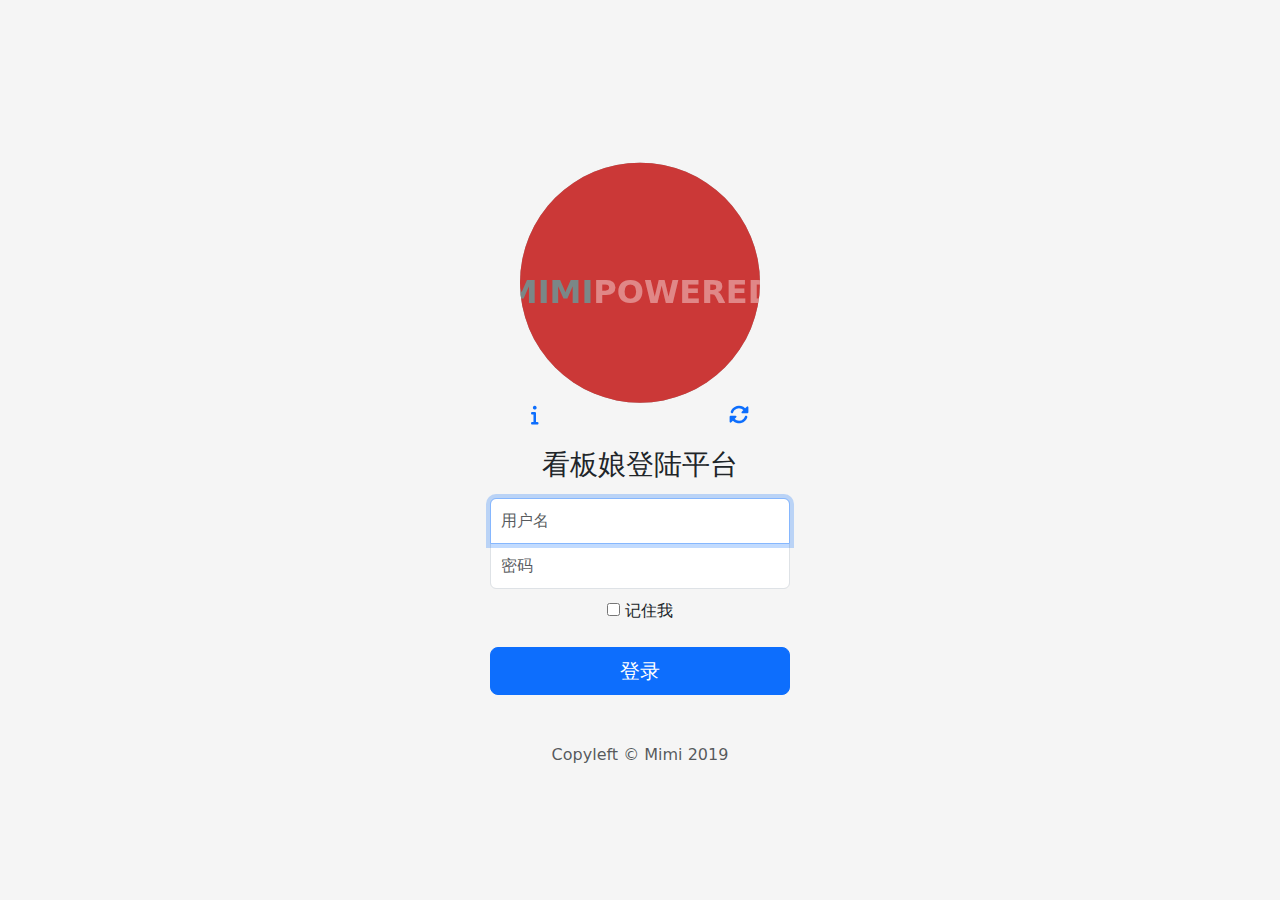
<file: live2d-widget/demo/login.html>
<!DOCTYPE html>
<html>
<head>
<meta charset="UTF-8">
<meta name="viewport" content="width=device-width, initial-scale=1, shrink-to-fit=no">
<title>看板娘登陆平台</title>
<link rel="stylesheet" href="https://fastly.jsdelivr.net/npm/bootstrap@5/dist/css/bootstrap.min.css">
<link rel="stylesheet" href="https://fastly.jsdelivr.net/npm/@fortawesome/fontawesome-free@6/css/all.min.css">
<script src="../live2d.min.js"></script>
<style>
html, body {
	height: 100%;
}
body {
	display: flex;
	align-items: center;
	justify-content: center;
	padding-top: 40px;
	padding-bottom: 40px;
	background-color: #f5f5f5;
}
.form-signin {
	width: 100%;
	max-width: 330px;
	padding: 15px;
	margin: 0 auto;
}
.form-signin .checkbox {
	font-weight: 400;
}
.form-signin .form-control {
	position: relative;
	box-sizing: border-box;
	height: auto;
	padding: 10px;
	font-size: 16px;
}
.form-signin .form-control:focus {
	z-index: 2;
}
.form-signin input[type=text] {
	margin-bottom: -1px;
	border-bottom-right-radius: 0;
	border-bottom-left-radius: 0;
}
.form-signin input[type=password] {
	margin-bottom: 10px;
	border-top-left-radius: 0;
	border-top-right-radius: 0;
}
#stage {
	position: relative;
}
#stage img {
	width: 100%;
	margin-bottom: 20px;
	border-radius: 20px;
}
#stage button {
	position: absolute;
	padding: 0;
}
#inner {
	position: relative;
	background-color: #999;
	clip-path: circle(120px at center);
}
#cover {
	position: absolute;
	background-color: #CB3837;
	width: 100%;
	height: 100%;
	bottom: 10%;
	transition: all 1s;
	box-shadow: 0 0 0 5px rgba(0, 0, 0, .1);
}
#text {
	position: absolute;
	bottom: 30%;
	font-size: 2em;
	left: 50%;
	transform: translateX(-50%);
	opacity: 0.4;
	font-weight: bold;
}
#detail {
	position: absolute;
	background: rgba(255, 255, 255, .1);
	width: 100%;
	height: 10px;
	bottom: 0;
}
#handle {
	position: absolute;
	background: #ccc;
	bottom: -2px;
	box-shadow: 0 1px 0 1px rgba(0, 0, 0, .1);
	height: 8px;
	left: 50%;
	margin-left: -15px;
	width: 30px;
	cursor: pointer;
}
#info {
	left: 40px;
	bottom: 20px;
}
#refresh {
	right: 40px;
	bottom: 20px;
}
#live2d {
	cursor: grab;
	height: 300px;
	width: 300px;
}
#live2d:active {
	cursor: grabbing;
}
</style>
</head>
<body class="text-center">
<form class="form-signin" action="login.php" method="post">
	<div id="stage">
		<div id="inner">
			<div id="cover">
				<div id="text">
					<span style="color: cyan;">MIMI</span><span style="color: white;">POWERED</span>
				</div>
				<div id="detail"></div>
				<div id="handle"></div>
			</div>
			<canvas class="mb-4" id="live2d" width="800" height="800"></canvas>
		</div>
		<button class="btn btn-link" id="info"><i class="fa fa-lg fa-info"></i></button>
		<button class="btn btn-link" id="refresh"><i class="fa fa-lg fa-sync-alt"></i></button>
	</div>
	<h1 class="h3 mb-3 fw-normal">看板娘登陆平台</h1>
	<label for="room" class="sr-only">用户名</label>
	<input type="text" name="room" class="form-control" placeholder="用户名" required autofocus>
	<label for="pass" class="sr-only">密码</label>
	<input type="password" name="pass" class="form-control" placeholder="密码" required>
	<div class="checkbox mb-4">
		<label>
			<input type="checkbox" value="remember-me"> 记住我
		</label>
	</div>
	<div class="d-grid">
		<button class="btn btn-lg btn-primary" type="submit">登录</button>
	</div>
	<p class="mt-5 mb-3 text-muted">Copyleft &copy; Mimi 2019</p>
</form>
<script>
/*
 * _(:з」∠)_
 * Created by Shuqiao Zhang in 2019.
 * https://zhangshuqiao.org
 */

/*
 * This program is free software: you can redistribute it and/or modify
 *  it under the terms of the GNU General Public License as published by
 *  the Free Software Foundation, either version 3 of the License, or
 *  (at your option) any later version.
 *
 * This program is distributed in the hope that it will be useful,
 *  but WITHOUT ANY WARRANTY; without even the implied warranty of
 *  MERCHANTABILITY or FITNESS FOR A PARTICULAR PURPOSE.  See the
 *  GNU General Public License for more details.
 */
window.addEventListener("load", () => {
	"use strict";

	if (!CSS.supports("clip-path", "circle(120px at center)")) {
		document.getElementById("stage").innerHTML = '<img src="../assets/screenshot-1.png">';
		return;
	}

	const apiPath = "https://live2d.fghrsh.net/api";
	let state = 0, loading = false,
		modelId = localStorage.getItem("modelId"),
		modelTexturesId = localStorage.getItem("modelTexturesId");
	if (modelId === null) {
		modelId = 1;
		modelTexturesId = 53;
	}
	loadModel(modelId, modelTexturesId);

	function loadModel(modelId, modelTexturesId) {
		localStorage.setItem("modelId", modelId);
		if (modelTexturesId === undefined) modelTexturesId = 0;
		localStorage.setItem("modelTexturesId", modelTexturesId);
		loadlive2d("live2d", `${apiPath}/get/?id=${modelId}-${modelTexturesId}`, null);
		console.log("live2d", `模型 ${modelId}-${modelTexturesId} 加载完成`);
		setTimeout(() => {
			coverPosition("80%");
			state = 2;
		}, 2000);
	}

	function loadRandModel() {
		const modelId = localStorage.getItem("modelId"),
			modelTexturesId = localStorage.getItem("modelTexturesId");
		fetch(`${apiPath}/rand_textures/?id=${modelId}-${modelTexturesId}`)
			.then(response => response.json())
			.then(result => {
				loadModel(modelId, result.textures.id);
				setTimeout(() => {
					state = 2;
					coverPosition("80%");
					loading = false;
				}, 1000);
			});
	}

	function coverPosition(pos) {
		document.getElementById("cover").style.bottom = pos;
	}

	document.getElementById("info").addEventListener("click", () => {
		fetch("https://v1.hitokoto.cn")
			.then(response => response.json())
			.then(result => {
				alert("「" + result.hitokoto + "」——" + result.from);
			});
	});

	document.getElementById("refresh").addEventListener("click", () => {
		if (loading) return;
		state = 0;
		coverPosition("10%");
		loading = true;
		setTimeout(loadRandModel, 1000);
	});

	document.getElementById("handle").addEventListener("click", () => {
		if (state === 1) {
			state = 2;
			coverPosition("80%");
		}
		else if (state === 2) {
			state = 1;
			coverPosition("20%");
		}
	});

	document.querySelector("input[type=password]").addEventListener("focus", () => {
		if (state === 2) {
			state = 1;
			coverPosition("20%");
		}
	});
	document.querySelector("input[type=password]").addEventListener("blur", () => {
		if (state === 1) {
			state = 2;
			coverPosition("80%");
		}
	});
});
</script>
</body>
</html>
</file>
